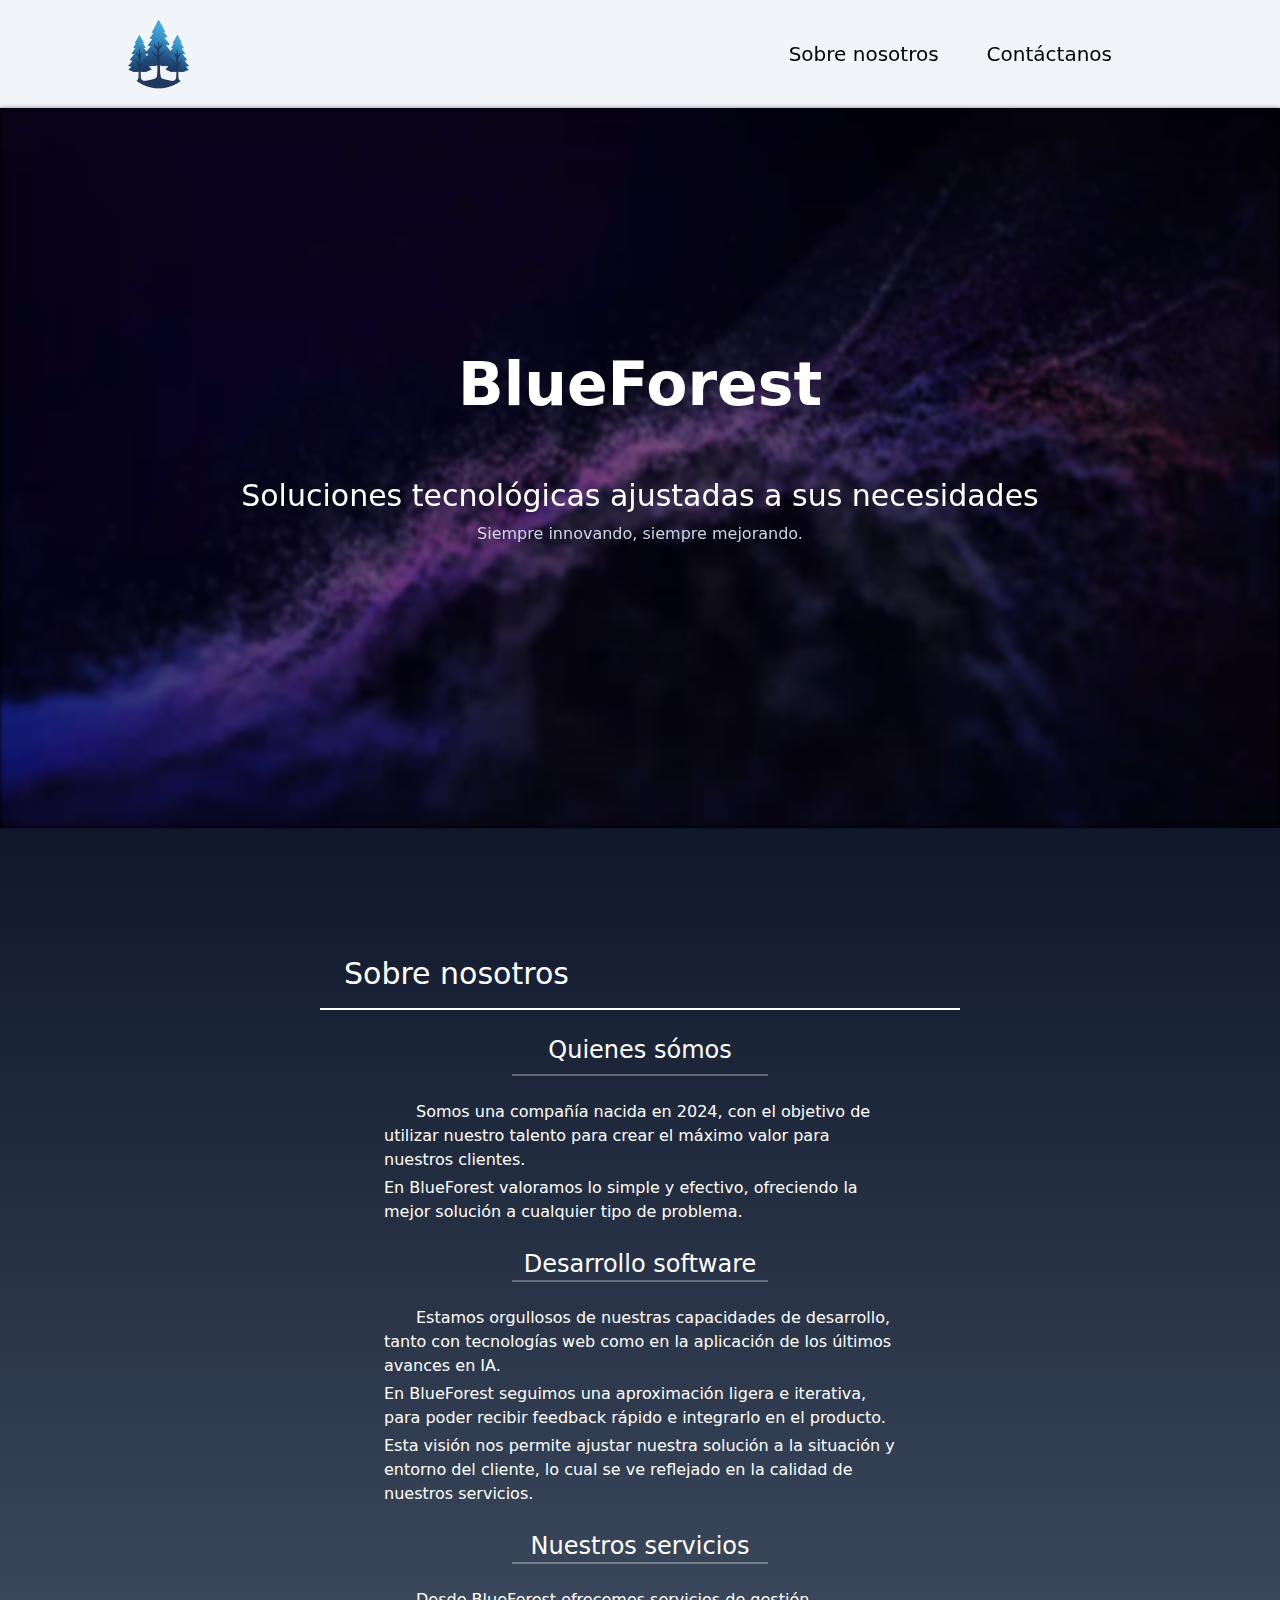
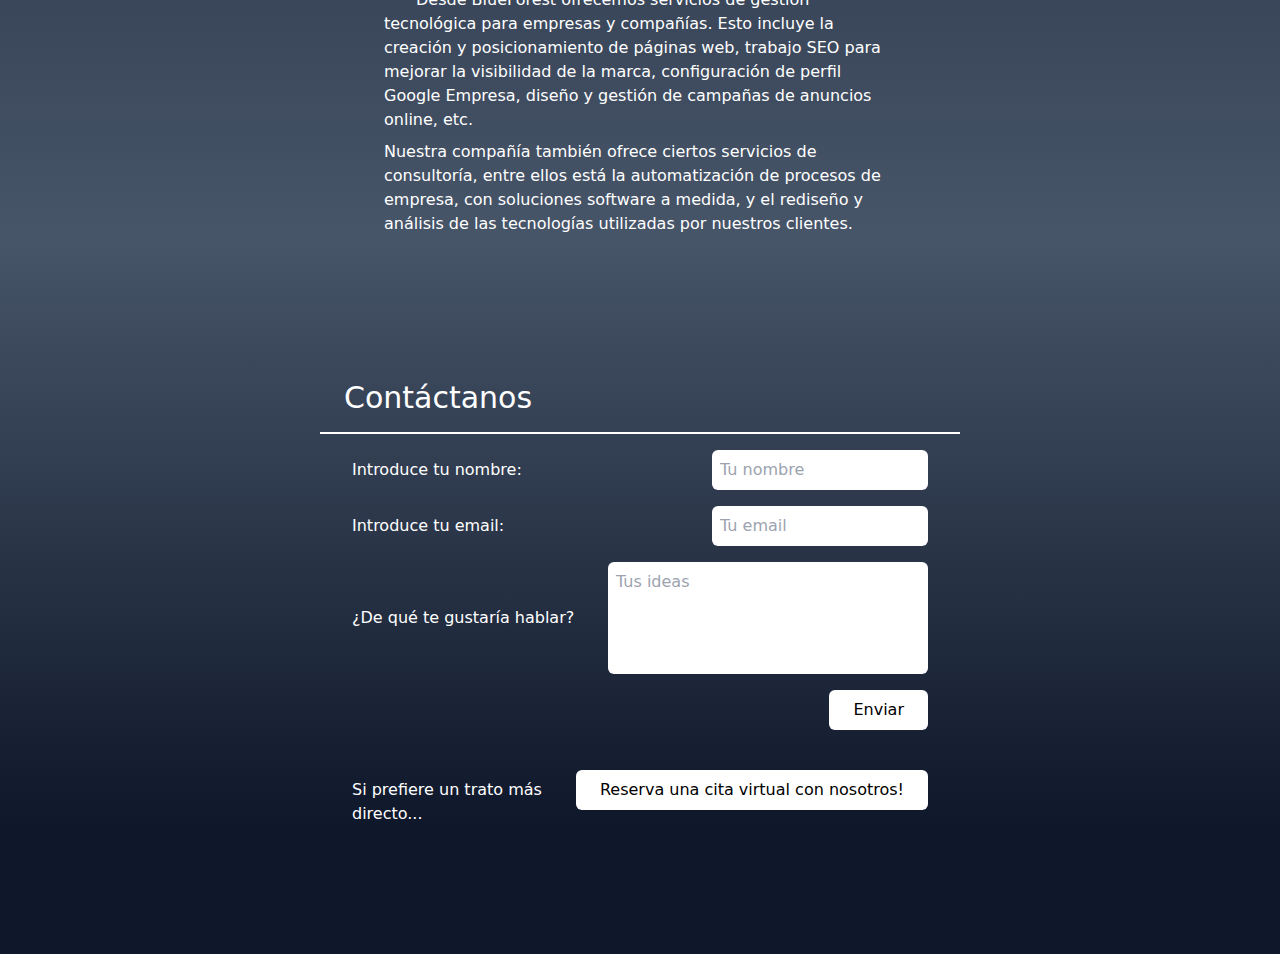
<file: index.html>
<!DOCTYPE html><html><head><meta charset="UTF-8"><meta name="keywords" content="contratar página web, comprar página web coruña, diseñoepágina web galicia, comprar software, gestión informática, blueforest, blueforest consultoría, soluciones software coruña"><meta name="description" content="Consultoría informática gallega blueforest.
    Realizamos proyectos software, páginas web, programas empresariales, etc.4
    Contáctanos ahora!"><meta name="author" content="blueforest"><link rel="icon" type="image/x-icon" href="./favicon.ico"><title>BlueForest</title><meta name="viewport" content="width=device-width,initial-scale=1"><link href="./output.css" rel="stylesheet"><script type="text/javascript" src="https://assets.calendly.com/assets/external/widget.js"></script></head><body><nav class="w-full bg-slate-100 h-[10vh] sm:h-[12vh] min-h-[80px] flex justify-center items-center"><div class="py-3 w-[90vw] sm:w-[80vw] flex gap-2 items-center"><div class="flex justify-center items-center gap-1"><a href="" class="z-10"><img src="./blue-forest-reduced.png" alt="Blueforest company logo" width="70" height="70"></a></div><div class="w-full h-full flex justify-end gap-6 sm:gap-12 z-10 text-md sm:text-xl mr-2 sm:mr-10"><button class="hover:underline underline-offset-4" id="about-button">Sobre nosotros</button><button class="hover:underline underline-offset-4" id="contact-button">Contáctanos</button></div></div></nav><main class="flex min-h-screen flex-col items-center justify-between pb-40 sm:pb-32 bg-slate-900"><div class="bg-black w-full h-[80vh] min-h-80"><video class="w-full h-full object-cover opacity-50 blur-[2px]" autoplay loop muted><source src="./particles-background-compressed.mp4">Your browser does not support the video tag.</video><div class="w-full h-full top-0 absolute flex items-center justify-center"><div class="flex flex-col items-center gap-16"><h1 class="text-white font-semibold text-6xl">BlueForest</h1><div class="flex flex-col items-center gap-2"><h2 class="text-white mx-4 sm:mx-0 text-3xl text-center">Soluciones tecnológicas ajustadas a sus necesidades</h2><h3 class="text-slate-300 mx-4 sm:mx-0">Siempre innovando, siempre mejorando.</h3></div></div></div></div><div id="about-section" class="w-full h-full bg-gradient-to-t from-slate-600 to-slate-900 backdrop-blur-3xl"><div class="w-full h-full px-4 sm:px-[25%] pt-[10%] flex flex-col"><h1 class="text-white text-3xl text-semibold mb-4 indent-0 sm:indent-6">Sobre nosotros</h1><div class="w-full h-0.5 bg-white mb-6"></div><div id="about-one" class="text-white flex flex-col items-center"><div class="w-[80%] flex flex-col items-center"><h2 class="text-2xl mb-2">Quienes sómos</h2><div class="w-[50%] h-0.5 bg-white bg-opacity-30 mb-6"></div><p class="indent-8">Somos una compañía nacida en 2024, con el objetivo de utilizar nuestro talento para crear el máximo valor para nuestros clientes.</p><p class="mt-1">En BlueForest valoramos lo simple y efectivo, ofreciendo la mejor solución a cualquier tipo de problema.</p></div></div><div id="about-two" class="my-6 text-white flex flex-col items-center"><div class="w-[80%] flex flex-col items-center"><h2 class="text-2xl">Desarrollo software</h2><div class="w-[50%] h-0.5 bg-white bg-opacity-30 mb-6"></div><p class="indent-8">Estamos orgullosos de nuestras capacidades de desarrollo, tanto con tecnologías web como en la aplicación de los últimos avances en IA.</p><p class="mt-1">En BlueForest seguimos una aproximación ligera e iterativa, para poder recibir feedback rápido e integrarlo en el producto.</p><p class="mt-1">Esta visión nos permite ajustar nuestra solución a la situación y entorno del cliente, lo cual se ve reflejado en la calidad de nuestros servicios.</p></div></div><div id="about-three" class="text-white flex flex-col items-center"><div class="w-[80%] flex flex-col items-center"><h2 class="text-2xl">Nuestros servicios</h2><div class="w-[50%] h-0.5 bg-white bg-opacity-30 mb-6"></div><p class="indent-8">Desde BlueForest ofrecemos servicios de gestión tecnológica para empresas y compañías. Esto incluye la creación y posicionamiento de páginas web, trabajo SEO para mejorar la visibilidad de la marca, configuración de perfil Google Empresa, diseño y gestión de campañas de anuncios online, etc.</p><p class="mt-2">Nuestra compañía también ofrece ciertos servicios de consultoría, entre ellos está la automatización de procesos de empresa, con soluciones software a medida, y el rediseño y análisis de las tecnologías utilizadas por nuestros clientes.</p></div></div></div></div><div id="contact-section" class="w-full h-full px-4 sm:px-[25%] pt-20 bg-gradient-to-t to-slate-600 from-slate-900 backdrop-blur-3xl"><div class="w-full h-full pt-[10%] flex flex-col"><h1 class="text-white text-3xl mb-4 indent-6">Contáctanos</h1><div class="w-full bg-white h-0.5"></div><div class="w-full h-full px-[5%]"><form class="flex flex-col gap-4 pt-4" action="https://formsubmit.co/ced2c2242df1ad09e1063a4a07e90d95" method="POST"><div class="flex items-center justify-center sm:justify-between"><label class="hidden sm:block text-white">Introduce tu nombre:</label><input type="text" name="Client's name" class="w-[80%] sm:w-auto p-2 rounded-md" placeholder="Tu nombre" required></div><div class="flex items-center justify-center sm:justify-between"><label class="hidden sm:block text-white">Introduce tu email:</label><input type="email" name="Client's email" class="w-[80%] sm:w-auto p-2 rounded-md" placeholder="Tu email" required></div><div class="flex flex-col sm:flex-row justify-between items-center"><label class="text-white py-2 sm:py-0">¿De qué te gustaría hablar?</label><textarea name="Client's idea" class="p-2 rounded-md h-28 w-[80%] sm:w-80 resize-none" placeholder="Tus ideas" required></textarea></div><div class="flex mr-10 sm:mr-0 justify-end"><button type="submit" class="bg-white text-black hover:bg-slate-200 py-2 px-6 text-md inline-flex items-center justify-center whitespace-nowrap rounded-md ring-offset-white transition-colors focus-visible:outline-none focus-visible:ring-2 focus-visible:ring-neutral-950 focus-visible:ring-offset-2 disabled:pointer-events-none disabled:opacity-50 dark:ring-offset-neutral-950 dark:focus-visible:ring-neutral-300">Enviar</button></div></form></div><div class="mt-10 flex flex-col sm:flex-row justify-center items-center"><div class="w-[90%] flex flex-col sm:flex-row justify-between items-baseline"><p class="text-white pb-6 sm:pb-0">Si prefiere un trato más directo...</p><link href="https://assets.calendly.com/assets/external/widget.css" rel="stylesheet"><script src="https://assets.calendly.com/assets/external/widget.js" type="text/javascript" async></script><a id="calendly-button" onclick='return Calendly.initPopupWidget({url:"https://calendly.com/blue-forest"}),!1' class="calendly-widget bg-white text-black hover:bg-slate-200 py-2 px-2 sm:px-6 text-md inline-flex items-center justify-center whitespace-nowrap rounded-md ring-offset-white transition-colors focus-visible:outline-none focus-visible:ring-2 focus-visible:ring-neutral-950 focus-visible:ring-offset-2">Reserva una cita virtual con nosotros!</a></div></div></div></div></main></body><script>let aboutButton = document.getElementById('about-button')
let aboutSection = document.getElementById('about-section')
console.log("aboutButton: ", aboutButton)
console.log("aboutSection: ", aboutSection)
aboutButton.onclick = () => aboutSection.scrollIntoView({ behavior: 'smooth' })

let contactButton = document.getElementById('contact-button')
let contactSection = document.getElementById('contact-section')
contactButton.onclick = () => contactSection.scrollIntoView({ behavior: 'smooth' })</script></html>
</file>
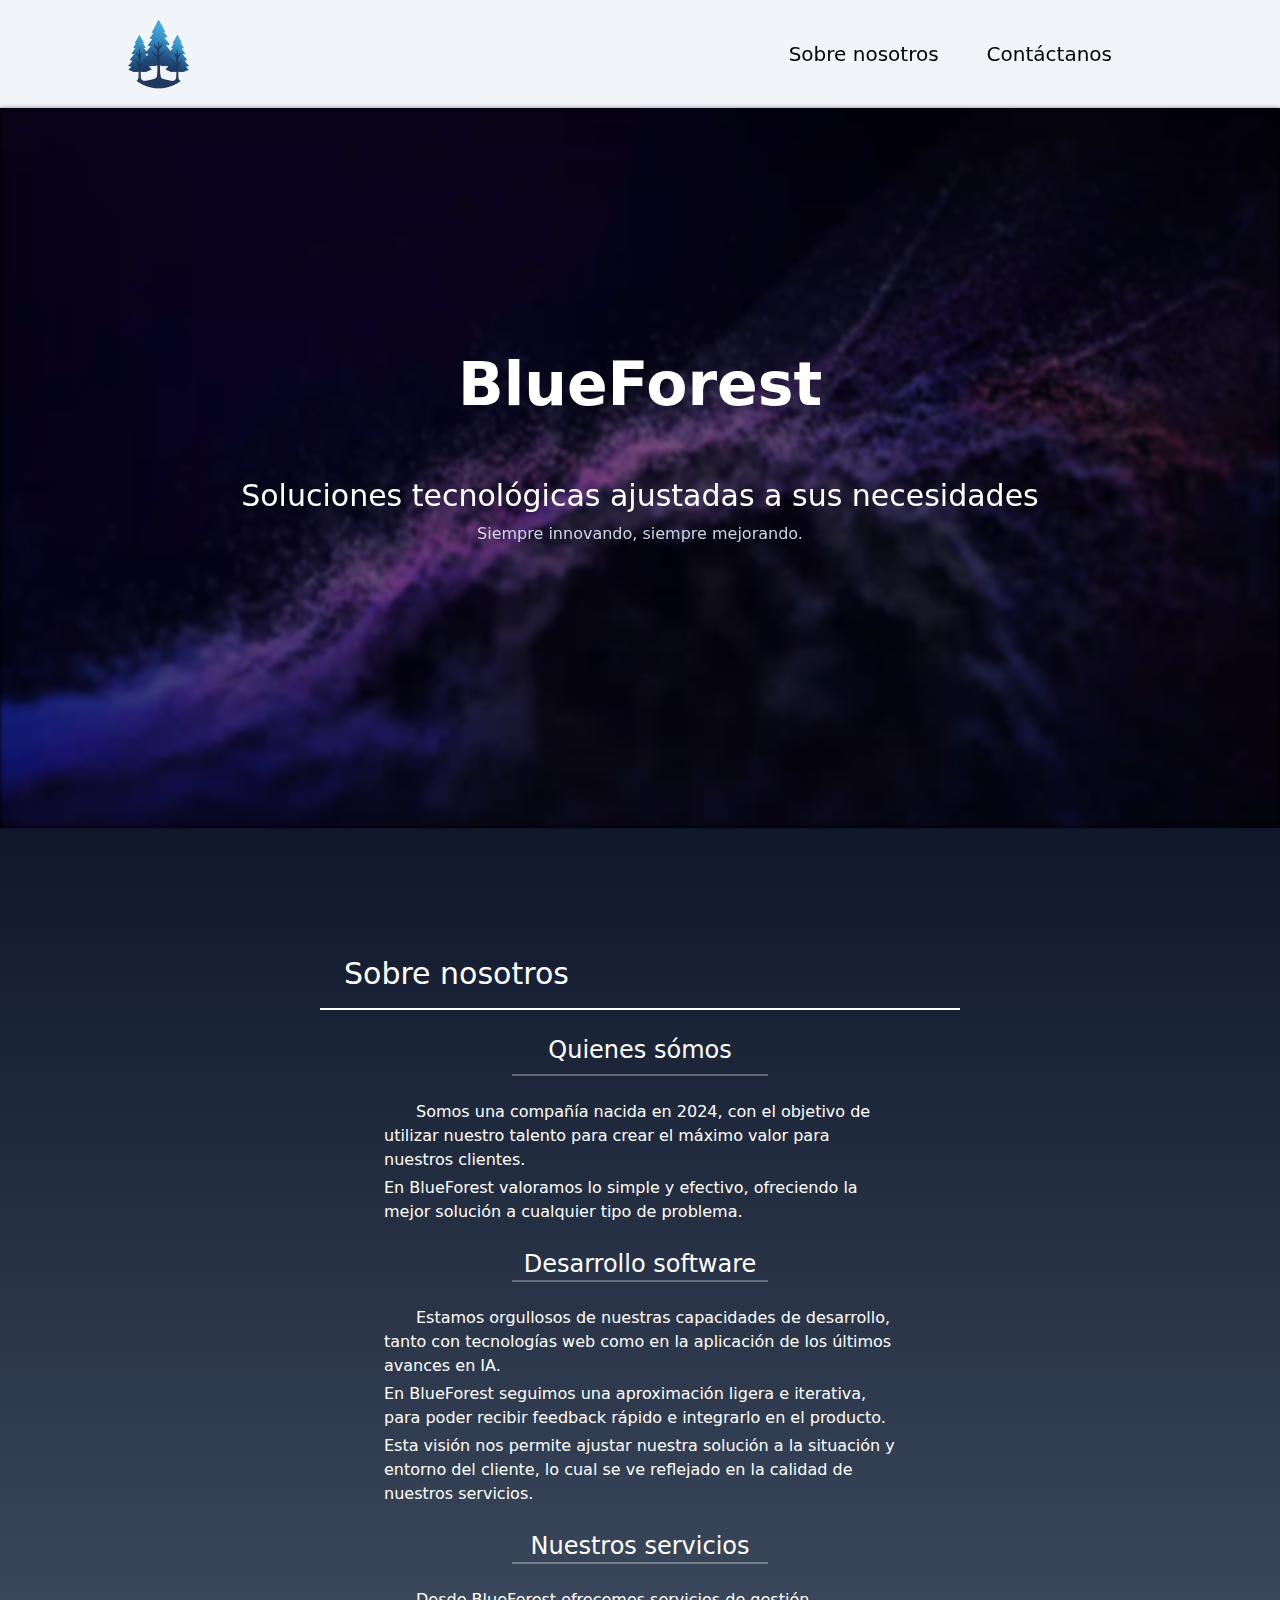
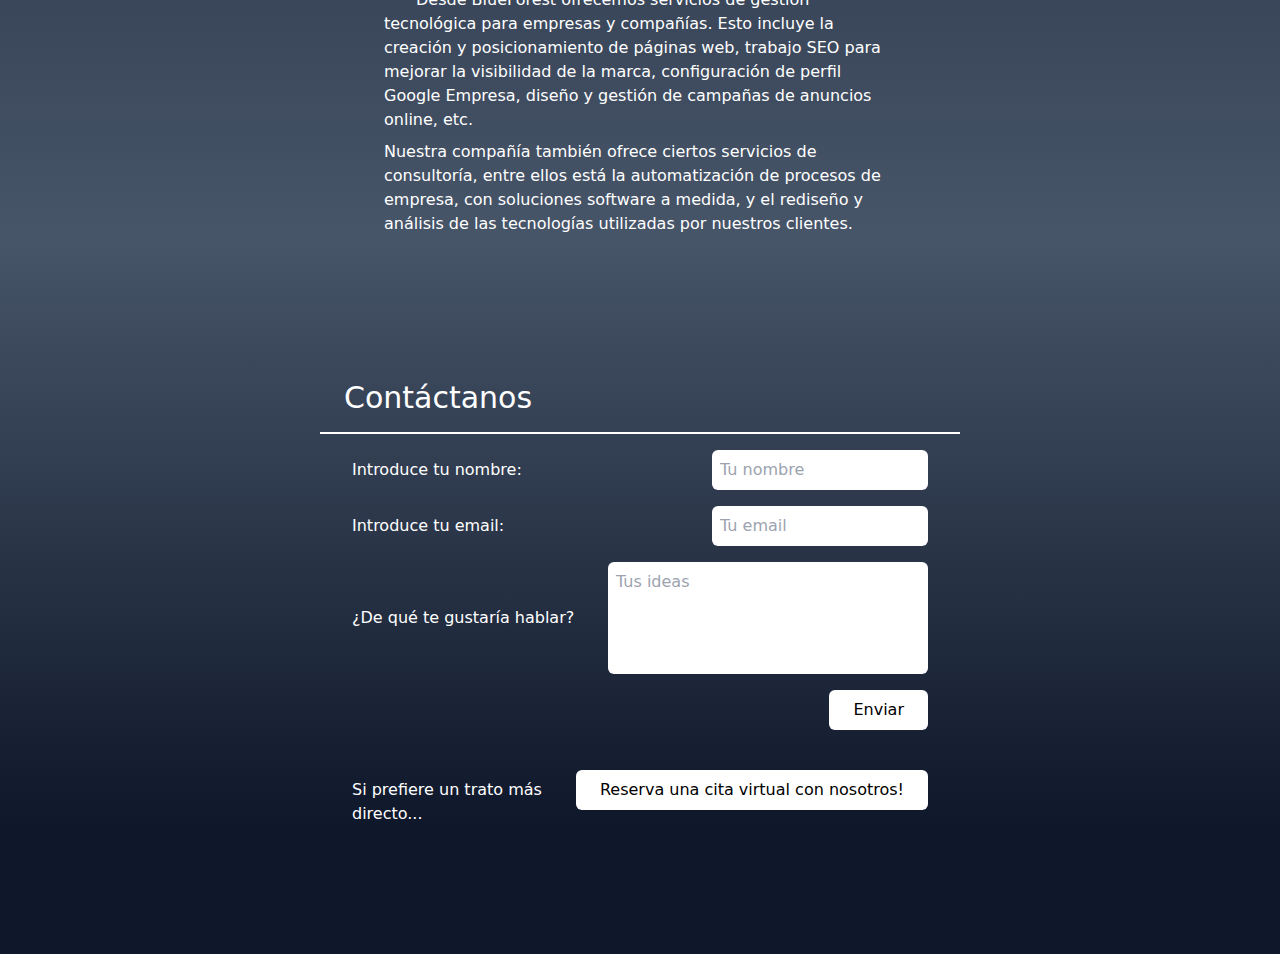
<file: orig.html>
<!DOCTYPE html>
<html>
    <head>
        <meta charset="UTF-8">
        <meta name="keywords" content="contratar página web, comprar página web coruña, diseñoepágina web galicia, comprar software, gestión informática, blueforest, blueforest consultoría, soluciones software coruña">
        <meta name="description"
            content="Consultoría informática gallega blueforest.
                Realizamos proyectos software, páginas web, programas empresariales, etc.4
                Contáctanos ahora!">
        <meta name="author" content="blueforest">
        <link rel="icon" type="image/x-icon" href="./favicon.ico">
        <title>BlueForest</title>
        <meta name="viewport" content="width=device-width, initial-scale=1.0">
        <link href="./output.css" rel="stylesheet">
        <script type="text/javascript" src="https://assets.calendly.com/assets/external/widget.js"></script>
        
    </head>
    
    <body>
        <nav class="w-full bg-slate-100 h-[10vh] sm:h-[12vh] min-h-[80px] flex justify-center items-center">
            <div class="py-3 w-[90vw] sm:w-[80vw] flex gap-2 items-center">
                <div class="flex justify-center items-center gap-1">
                    <a href="" class="z-10" >
                        <img src="./blue-forest-reduced.png" alt="Blueforest company logo" width="70" height="70" />
                    </a>
                </div>
                    
                <div class="w-full h-full flex justify-end gap-6 sm:gap-12 z-10 text-md sm:text-xl mr-2 sm:mr-10">
                    <button class="hover:underline underline-offset-4" id="about-button">Sobre nosotros</button>
                    <button class="hover:underline underline-offset-4" id="contact-button">Contáctanos</button>
                </div>
            </div>
        </nav>
        
        <main class="flex min-h-screen flex-col items-center justify-between pb-40 sm:pb-32 bg-slate-900">
            <div class="bg-black w-full h-[80vh] min-h-80">
                <video class="w-full h-full object-cover opacity-50 blur-[2px]" autoPlay loop muted>
                    <source src="./particles-background-compressed.mp4"></source>
                    Your browser does not support the video tag.
                </video>
                
                <div class="w-full h-full top-0 absolute flex items-center justify-center">
                    <div class="flex flex-col items-center gap-16">
                    <h1 class="text-white font-semibold text-6xl">BlueForest</h1>
                    <div class="flex flex-col items-center gap-2">
                        <h2 class="text-white mx-4 sm:mx-0 text-3xl text-center">Soluciones tecnológicas ajustadas a sus necesidades</h2>
                        <h3 class="text-slate-300 mx-4 sm:mx-0">Siempre innovando, siempre mejorando.</h3>
                    </div>
                    </div>
                </div>
            </div>
            
            <div id="about-section" class="w-full h-full bg-gradient-to-t from-slate-600 to-slate-900 backdrop-blur-3xl">
                <div class="w-full h-full px-4 sm:px-[25%] pt-[10%] flex flex-col ">
                    <h1 class="text-white text-3xl text-semibold mb-4 indent-0 sm:indent-6">Sobre nosotros</h1>
                    <div class="w-full h-0.5 bg-white mb-6" ></div>
                    
                    <div id="about-one" class="text-white flex flex-col items-center">
                        <div class="w-[80%] flex flex-col items-center">
                            <h2 class="text-2xl mb-2">Quienes sómos</h2>
                            <div class="w-[50%] h-0.5 bg-white bg-opacity-30 mb-6" ></div>
                            <p class="indent-8">Somos una compañía nacida en 2024, con el objetivo de utilizar nuestro talento para crear el máximo valor para nuestros clientes.</p>
                            <p class="mt-1">En BlueForest valoramos lo simple y efectivo, ofreciendo la mejor solución a cualquier tipo de problema.</p>
                        </div>
                    </div>
                    
                    <div id="about-two" class="my-6 text-white flex flex-col items-center">
                        <div class="w-[80%] flex flex-col items-center">
                            <h2 class="text-2xl">Desarrollo software</h2>
                            <div class="w-[50%] h-0.5 bg-white bg-opacity-30 mb-6" ></div>
                            <p class="indent-8">Estamos orgullosos de nuestras capacidades de desarrollo, tanto con tecnologías web como en la aplicación de los últimos avances en IA.</p>
                            <p class="mt-1">En BlueForest seguimos una aproximación ligera e iterativa, para poder recibir feedback rápido e integrarlo en el producto.</p>
                            <p class="mt-1">Esta visión nos permite ajustar nuestra solución a la situación y entorno del cliente, lo cual se ve reflejado en la calidad de nuestros servicios.</p>
                        </div>
                    </div>
                    
                    <div id="about-three" class="text-white flex flex-col items-center">
                        <div class="w-[80%] flex flex-col items-center">
                            <h2 class="text-2xl">Nuestros servicios</h2>
                            <div class="w-[50%] h-0.5 bg-white bg-opacity-30 mb-6" ></div>
                            <p class="indent-8">Desde BlueForest ofrecemos servicios de gestión tecnológica para empresas y compañías. Esto incluye la creación y posicionamiento de páginas web, 
                                trabajo SEO para mejorar la visibilidad de la marca, configuración de perfil Google Empresa, diseño y gestión de campañas de anuncios online, etc.</p>
                            <p class="mt-2">Nuestra compañía también ofrece ciertos servicios de consultoría, entre ellos está la automatización de procesos de empresa, con soluciones software a medida,
                                y el rediseño y análisis de las tecnologías utilizadas por nuestros clientes.</p>
                            <!-- <p>También nos adentramos en el mundo físico, disponiendo de soluciones hardware junto con software personalizado, para ofrecer un producto a medida del cliente.</p> -->
                        </div>
                    </div>
                </div>
            </div>
            
            <div id="contact-section" class="w-full h-full px-4 sm:px-[25%] pt-20 bg-gradient-to-t to-slate-600 from-slate-900 backdrop-blur-3xl">
                <div class="w-full h-full pt-[10%] flex flex-col">
                    <h1 class="text-white text-3xl mb-4 indent-6">Contáctanos</h1>
                    <div class="w-full bg-white h-0.5"></div>
                    
                    <div class="w-full h-full px-[5%]">
                        <form class="flex flex-col gap-4 pt-4" action="https://formsubmit.co/ced2c2242df1ad09e1063a4a07e90d95" method="POST" >
                            <div class="flex items-center justify-center sm:justify-between ">
                                <label class="hidden sm:block text-white">Introduce tu nombre:</label>
                                <input type="text" name="Client's name" class="w-[80%] sm:w-auto p-2 rounded-md" placeholder="Tu nombre" required />
                            </div>
                            <div class="flex items-center justify-center sm:justify-between">
                                <label class="hidden sm:block text-white">Introduce tu email:</label>
                                <input type="email" name="Client's email" class="w-[80%] sm:w-auto p-2 rounded-md" placeholder="Tu email" required />
                            </div>
                            
                            <div class="flex flex-col sm:flex-row justify-between items-center">
                                <label class="text-white py-2 sm:py-0">¿De qué te gustaría hablar?</label>
                                <textarea name="Client's idea" class="p-2 rounded-md h-28 w-[80%] sm:w-80 resize-none" placeholder="Tus ideas" required ></textarea>
                                
                            </div>
                            <div class="flex mr-10 sm:mr-0 justify-end">
                                <button type="submit"
                                 class="bg-white text-black  hover:bg-slate-200 py-2 px-6 text-md inline-flex items-center justify-center whitespace-nowrap rounded-md ring-offset-white transition-colors focus-visible:outline-none focus-visible:ring-2 focus-visible:ring-neutral-950 focus-visible:ring-offset-2 disabled:pointer-events-none disabled:opacity-50 dark:ring-offset-neutral-950 dark:focus-visible:ring-neutral-300">
                                    Enviar
                                </button>
                            </div>
                        </form>
                    </div>
                        
                    <div class="mt-10 flex flex-col sm:flex-row justify-center items-center">
                        <div class="w-[90%] flex flex-col sm:flex-row justify-between items-baseline">
                        <p class="text-white pb-6 sm:pb-0">Si prefiere un trato más directo...</p>
                        
                        <link href="https://assets.calendly.com/assets/external/widget.css" rel="stylesheet">
                        <script src="https://assets.calendly.com/assets/external/widget.js" type="text/javascript" async></script>
                        <a id="calendly-button" 
                            onclick="Calendly.initPopupWidget({url: 'https://calendly.com/blue-forest'});return false;"
                            class="calendly-widget bg-white text-black hover:bg-slate-200 py-2 px-2 sm:px-6 text-md inline-flex items-center justify-center whitespace-nowrap rounded-md ring-offset-white transition-colors focus-visible:outline-none focus-visible:ring-2 focus-visible:ring-neutral-950 focus-visible:ring-offset-2">
                            Reserva una cita virtual con nosotros!
                        </a>
                        </div>
                    </div>
        
                </div>
            </div>
        </main>
    </body>
    
    <script>
      let aboutButton = document.getElementById('about-button')
      let aboutSection = document.getElementById('about-section')
      console.log("aboutButton: ", aboutButton)
      console.log("aboutSection: ", aboutSection)
      aboutButton.onclick = () => aboutSection.scrollIntoView({ behavior: 'smooth' })
      
      let contactButton = document.getElementById('contact-button')
      let contactSection = document.getElementById('contact-section')
      contactButton.onclick = () => contactSection.scrollIntoView({ behavior: 'smooth' })
    </script> 
</html>
</file>
<file: output.css>
a,hr{color:inherit}progress,sub,sup{vertical-align:baseline}blockquote,body,dd,dl,fieldset,figure,h1,h2,h3,h4,h5,h6,hr,menu,ol,p,pre,ul{margin:0}dialog,fieldset,legend,menu,ol,ul{padding:0}.from-slate-600,.from-slate-900{--tw-gradient-stops:var(--tw-gradient-from),var(--tw-gradient-to)}.indent-0,table{text-indent:0}.text-black,.text-slate-300,.text-white{--tw-text-opacity:1}*,.ring-offset-white,::after,::before{--tw-ring-offset-color:#fff}.bg-black,.bg-slate-100,.bg-slate-900,.bg-white{--tw-bg-opacity:1}*,::after,::before{box-sizing:border-box;border:0 solid #e5e7eb;--tw-border-spacing-x:0;--tw-border-spacing-y:0;--tw-translate-x:0;--tw-translate-y:0;--tw-rotate:0;--tw-skew-x:0;--tw-skew-y:0;--tw-scale-x:1;--tw-scale-y:1;--tw-pan-x: ;--tw-pan-y: ;--tw-pinch-zoom: ;--tw-scroll-snap-strictness:proximity;--tw-gradient-from-position: ;--tw-gradient-via-position: ;--tw-gradient-to-position: ;--tw-ordinal: ;--tw-slashed-zero: ;--tw-numeric-figure: ;--tw-numeric-spacing: ;--tw-numeric-fraction: ;--tw-ring-inset: ;--tw-ring-offset-width:0px;--tw-ring-color:rgb(59 130 246 / 0.5);--tw-ring-offset-shadow:0 0 #0000;--tw-ring-shadow:0 0 #0000;--tw-shadow:0 0 #0000;--tw-shadow-colored:0 0 #0000;--tw-blur: ;--tw-brightness: ;--tw-contrast: ;--tw-grayscale: ;--tw-hue-rotate: ;--tw-invert: ;--tw-saturate: ;--tw-sepia: ;--tw-drop-shadow: ;--tw-backdrop-blur: ;--tw-backdrop-brightness: ;--tw-backdrop-contrast: ;--tw-backdrop-grayscale: ;--tw-backdrop-hue-rotate: ;--tw-backdrop-invert: ;--tw-backdrop-opacity: ;--tw-backdrop-saturate: ;--tw-backdrop-sepia: ;--tw-contain-size: ;--tw-contain-layout: ;--tw-contain-paint: ;--tw-contain-style: }::after,::before{--tw-content:''}:host,html{line-height:1.5;-webkit-text-size-adjust:100%;-moz-tab-size:4;-o-tab-size:4;tab-size:4;font-family:ui-sans-serif,system-ui,sans-serif,"Apple Color Emoji","Segoe UI Emoji","Segoe UI Symbol","Noto Color Emoji";font-feature-settings:normal;font-variation-settings:normal;-webkit-tap-highlight-color:transparent}body{line-height:inherit}hr{height:0;border-top-width:1px}abbr:where([title]){-webkit-text-decoration:underline dotted;text-decoration:underline dotted}h1,h2,h3,h4,h5,h6{font-size:inherit;font-weight:inherit}a{text-decoration:inherit}b,strong{font-weight:bolder}code,kbd,pre,samp{font-family:ui-monospace,SFMono-Regular,Menlo,Monaco,Consolas,"Liberation Mono","Courier New",monospace;font-feature-settings:normal;font-variation-settings:normal;font-size:1em}small{font-size:80%}sub,sup{font-size:75%;line-height:0;position:relative}sub{bottom:-.25em}sup{top:-.5em}table{border-color:inherit;border-collapse:collapse}button,input,optgroup,select,textarea{font-family:inherit;font-feature-settings:inherit;font-variation-settings:inherit;font-size:100%;font-weight:inherit;line-height:inherit;letter-spacing:inherit;color:inherit;margin:0;padding:0}button,select{text-transform:none}button,input:where([type=button]),input:where([type=reset]),input:where([type=submit]){-webkit-appearance:button;background-color:transparent;background-image:none}:-moz-focusring{outline:auto}:-moz-ui-invalid{box-shadow:none}::-webkit-inner-spin-button,::-webkit-outer-spin-button{height:auto}[type=search]{-webkit-appearance:textfield;outline-offset:-2px}::-webkit-search-decoration{-webkit-appearance:none}::-webkit-file-upload-button{-webkit-appearance:button;font:inherit}summary{display:list-item}menu,ol,ul{list-style:none}textarea{resize:vertical}input::-moz-placeholder,textarea::-moz-placeholder{opacity:1;color:#9ca3af}input::placeholder,textarea::placeholder{opacity:1;color:#9ca3af}[role=button],button{cursor:pointer}:disabled{cursor:default}audio,canvas,embed,iframe,img,object,svg,video{display:block;vertical-align:middle}img,video{max-width:100%;height:auto}.hidden,[hidden]{display:none}::backdrop{--tw-border-spacing-x:0;--tw-border-spacing-y:0;--tw-translate-x:0;--tw-translate-y:0;--tw-rotate:0;--tw-skew-x:0;--tw-skew-y:0;--tw-scale-x:1;--tw-scale-y:1;--tw-pan-x: ;--tw-pan-y: ;--tw-pinch-zoom: ;--tw-scroll-snap-strictness:proximity;--tw-gradient-from-position: ;--tw-gradient-via-position: ;--tw-gradient-to-position: ;--tw-ordinal: ;--tw-slashed-zero: ;--tw-numeric-figure: ;--tw-numeric-spacing: ;--tw-numeric-fraction: ;--tw-ring-inset: ;--tw-ring-offset-width:0px;--tw-ring-offset-color:#fff;--tw-ring-color:rgb(59 130 246 / 0.5);--tw-ring-offset-shadow:0 0 #0000;--tw-ring-shadow:0 0 #0000;--tw-shadow:0 0 #0000;--tw-shadow-colored:0 0 #0000;--tw-blur: ;--tw-brightness: ;--tw-contrast: ;--tw-grayscale: ;--tw-hue-rotate: ;--tw-invert: ;--tw-saturate: ;--tw-sepia: ;--tw-drop-shadow: ;--tw-backdrop-blur: ;--tw-backdrop-brightness: ;--tw-backdrop-contrast: ;--tw-backdrop-grayscale: ;--tw-backdrop-hue-rotate: ;--tw-backdrop-invert: ;--tw-backdrop-opacity: ;--tw-backdrop-saturate: ;--tw-backdrop-sepia: ;--tw-contain-size: ;--tw-contain-layout: ;--tw-contain-paint: ;--tw-contain-style: }.absolute{position:absolute}.top-0{top:0}.z-10{z-index:10}.mx-4{margin-left:1rem;margin-right:1rem}.my-6{margin-top:1.5rem;margin-bottom:1.5rem}.mb-2{margin-bottom:.5rem}.mb-4{margin-bottom:1rem}.mb-6{margin-bottom:1.5rem}.mr-10{margin-right:2.5rem}.mr-2{margin-right:.5rem}.mt-1{margin-top:.25rem}.mt-10{margin-top:2.5rem}.mt-2{margin-top:.5rem}.flex{display:flex}.inline-flex{display:inline-flex}.h-0\.5{height:.125rem}.h-28{height:7rem}.h-\[10vh\]{height:10vh}.h-\[80vh\]{height:80vh}.h-full{height:100%}.min-h-80{min-height:20rem}.min-h-\[80px\]{min-height:80px}.min-h-screen{min-height:100vh}.w-\[50\%\]{width:50%}.w-\[80\%\]{width:80%}.w-\[90\%\]{width:90%}.w-\[90vw\]{width:90vw}.w-full{width:100%}.resize-none{resize:none}.flex-col{flex-direction:column}.items-start{align-items:flex-start}.items-center{align-items:center}.items-baseline{align-items:baseline}.justify-end{justify-content:flex-end}.justify-center{justify-content:center}.justify-between{justify-content:space-between}.gap-1{gap:.25rem}.gap-12{gap:3rem}.gap-16{gap:4rem}.gap-2{gap:.5rem}.gap-4{gap:1rem}.gap-6{gap:1.5rem}.whitespace-nowrap{white-space:nowrap}.rounded-md{border-radius:.375rem}.bg-black{background-color:rgb(0 0 0 / var(--tw-bg-opacity))}.bg-slate-100{background-color:rgb(241 245 249 / var(--tw-bg-opacity))}.bg-slate-900{background-color:rgb(15 23 42 / var(--tw-bg-opacity))}.bg-white{background-color:rgb(255 255 255 / var(--tw-bg-opacity))}.bg-opacity-30{--tw-bg-opacity:0.3}.bg-gradient-to-t{background-image:linear-gradient(to top,var(--tw-gradient-stops))}.from-slate-600{--tw-gradient-from:#475569 var(--tw-gradient-from-position);--tw-gradient-to:rgb(71 85 105 / 0) var(--tw-gradient-to-position)}.from-slate-900{--tw-gradient-from:#0f172a var(--tw-gradient-from-position);--tw-gradient-to:rgb(15 23 42 / 0) var(--tw-gradient-to-position)}.to-slate-600{--tw-gradient-to:#475569 var(--tw-gradient-to-position)}.to-slate-900{--tw-gradient-to:#0f172a var(--tw-gradient-to-position)}.object-cover{-o-object-fit:cover;object-fit:cover}.p-2{padding:.5rem}.px-4{padding-left:1rem;padding-right:1rem}.px-6{padding-left:1.5rem;padding-right:1.5rem}.px-\[5\%\]{padding-left:5%;padding-right:5%}.py-2{padding-top:.5rem;padding-bottom:.5rem}.py-3{padding-top:.75rem;padding-bottom:.75rem}.px-2{padding-left:.5rem;padding-right:.5rem}.py-1{padding-top:.25rem;padding-bottom:.25rem}.pb-40{padding-bottom:10rem}.pb-6{padding-bottom:1.5rem}.pt-20{padding-top:5rem}.pt-4{padding-top:1rem}.pt-\[10\%\]{padding-top:10%}.text-center{text-align:center}.indent-6{text-indent:1.5rem}.indent-8{text-indent:2rem}.text-2xl{font-size:1.5rem;line-height:2rem}.text-3xl{font-size:1.875rem;line-height:2.25rem}.text-6xl{font-size:3.75rem;line-height:1}.text-lg,.text-xl{line-height:1.75rem}.text-lg{font-size:1.125rem}.text-xl{font-size:1.25rem}.text-sm{font-size:.875rem;line-height:1.25rem}.font-semibold{font-weight:600}.text-black{color:rgb(0 0 0 / var(--tw-text-opacity))}.text-slate-300{color:rgb(203 213 225 / var(--tw-text-opacity))}.text-white{color:rgb(255 255 255 / var(--tw-text-opacity))}.underline-offset-4{text-underline-offset:4px}.disabled\:opacity-50:disabled,.opacity-50{opacity:.5}.blur-\[2px\]{--tw-blur:blur(2px);filter:var(--tw-blur) var(--tw-brightness) var(--tw-contrast) var(--tw-grayscale) var(--tw-hue-rotate) var(--tw-invert) var(--tw-saturate) var(--tw-sepia) var(--tw-drop-shadow)}.backdrop-blur-3xl{--tw-backdrop-blur:blur(64px);-webkit-backdrop-filter:var(--tw-backdrop-blur) var(--tw-backdrop-brightness) var(--tw-backdrop-contrast) var(--tw-backdrop-grayscale) var(--tw-backdrop-hue-rotate) var(--tw-backdrop-invert) var(--tw-backdrop-opacity) var(--tw-backdrop-saturate) var(--tw-backdrop-sepia);backdrop-filter:var(--tw-backdrop-blur) var(--tw-backdrop-brightness) var(--tw-backdrop-contrast) var(--tw-backdrop-grayscale) var(--tw-backdrop-hue-rotate) var(--tw-backdrop-invert) var(--tw-backdrop-opacity) var(--tw-backdrop-saturate) var(--tw-backdrop-sepia)}.transition-colors{transition-property:color,background-color,border-color,text-decoration-color,fill,stroke;transition-timing-function:cubic-bezier(0.4,0,0.2,1);transition-duration:150ms}.hover\:bg-slate-200:hover{--tw-bg-opacity:1;background-color:rgb(226 232 240 / var(--tw-bg-opacity))}.hover\:underline:hover{text-decoration-line:underline}.focus-visible\:outline-none:focus-visible{outline:transparent solid 2px;outline-offset:2px}.focus-visible\:ring-2:focus-visible{--tw-ring-offset-shadow:var(--tw-ring-inset) 0 0 0 var(--tw-ring-offset-width) var(--tw-ring-offset-color);--tw-ring-shadow:var(--tw-ring-inset) 0 0 0 calc(2px + var(--tw-ring-offset-width)) var(--tw-ring-color);box-shadow:var(--tw-ring-offset-shadow),var(--tw-ring-shadow),var(--tw-shadow,0 0 #0000)}.focus-visible\:ring-neutral-950:focus-visible{--tw-ring-opacity:1;--tw-ring-color:rgb(10 10 10 / var(--tw-ring-opacity))}.focus-visible\:ring-offset-2:focus-visible{--tw-ring-offset-width:2px}.disabled\:pointer-events-none:disabled{pointer-events:none}@media (min-width:640px){.sm\:mr-0,.sm\:mx-0{margin-right:0}.sm\:mx-0{margin-left:0}.sm\:mr-10{margin-right:2.5rem}.sm\:block{display:block}.sm\:h-\[12vh\]{height:12vh}.sm\:w-80{width:20rem}.sm\:w-\[80vw\]{width:80vw}.sm\:w-auto{width:auto}.sm\:flex-row{flex-direction:row}.sm\:justify-between{justify-content:space-between}.sm\:gap-12{gap:3rem}.sm\:px-\[25\%\]{padding-left:25%;padding-right:25%}.sm\:py-0{padding-top:0;padding-bottom:0}.sm\:px-6{padding-left:1.5rem;padding-right:1.5rem}.sm\:py-2{padding-top:.5rem;padding-bottom:.5rem}.sm\:pb-0{padding-bottom:0}.sm\:pb-32{padding-bottom:8rem}.sm\:indent-6{text-indent:1.5rem}.sm\:text-xl{font-size:1.25rem;line-height:1.75rem}}@media (prefers-color-scheme:dark){.dark\:ring-offset-neutral-950{--tw-ring-offset-color:#0a0a0a}.dark\:focus-visible\:ring-neutral-300:focus-visible{--tw-ring-opacity:1;--tw-ring-color:rgb(212 212 212 / var(--tw-ring-opacity))}}
</file>
